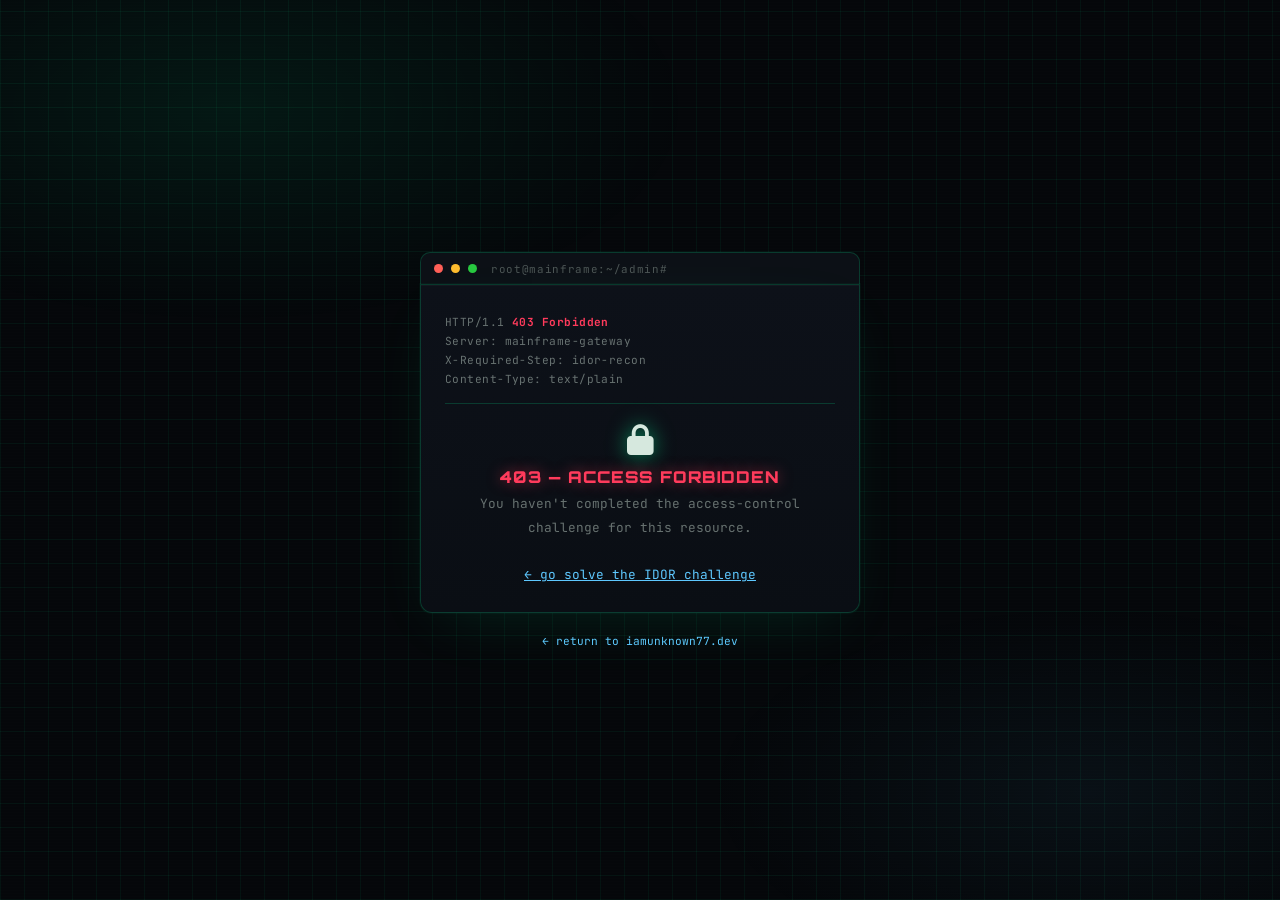
<file: admin.html>
<!doctype html>
<html lang="en">
<head>
<meta charset="UTF-8" />
<meta name="viewport" content="width=device-width, initial-scale=1.0" />
<meta name="robots" content="noindex, nofollow" />
<title>Mainframe — Admin Console</title>
<link rel="preconnect" href="https://fonts.googleapis.com">
<link href="https://fonts.googleapis.com/css2?family=JetBrains+Mono:wght@400;500;700;800&family=Orbitron:wght@700;900&display=swap" rel="stylesheet">
<link rel="stylesheet" href="https://cdnjs.cloudflare.com/ajax/libs/font-awesome/6.6.0/css/all.min.css">
<style>
  :root{
    --bg:#05070a;
    --bg2:#0a0e14;
    --panel:#0d1119;
    --grid:rgba(0,255,157,.05);
    --g:#00ff9d;
    --g-dim:#0a8a5c;
    --red:#ff3b5c;
    --cyan:#5ec8ff;
    --amber:#ffb454;
    --text:#d6e8de;
    --dim:rgba(214,232,222,.45);
    --border:rgba(0,255,157,.18);
  }
  *{box-sizing:border-box;margin:0;padding:0}
  html,body{min-height:100vh}
  body{
    background:var(--bg);
    color:var(--text);
    font-family:'JetBrains Mono',monospace;
    min-height:100vh;
    display:flex;
    flex-direction:column;
    align-items:center;
    justify-content:center;
    padding:1.5rem 1.1rem;
    position:relative;
    overflow-x:hidden;
  }

  body::before{
    content:'';
    position:fixed; inset:0;
    background:
      radial-gradient(ellipse 60% 40% at 18% 12%, rgba(0,255,157,.07), transparent 60%),
      radial-gradient(ellipse 50% 35% at 85% 88%, rgba(94,200,255,.05), transparent 60%),
      repeating-linear-gradient(0deg, var(--grid) 0px, var(--grid) 1px, transparent 1px, transparent 24px),
      repeating-linear-gradient(90deg, var(--grid) 0px, var(--grid) 1px, transparent 1px, transparent 24px);
    pointer-events:none;
    z-index:0;
  }
  body::after{
    content:'';
    position:fixed; inset:0;
    background:repeating-linear-gradient(0deg, rgba(255,255,255,.025) 0px, rgba(255,255,255,.025) 1px, transparent 1px, transparent 3px);
    pointer-events:none;
    mix-blend-mode:overlay;
    opacity:.5;
    z-index:1;
    animation:scan 9s linear infinite;
  }
  @keyframes scan{0%{transform:translateY(0)}100%{transform:translateY(48px)}}

  .stage{position:relative; z-index:2; width:100%; max-width:440px; display:flex; flex-direction:column; align-items:center;}

  .termbar{
    width:100%;
    background:#0c1016;
    border:1px solid var(--border);
    border-bottom:none;
    border-radius:10px 10px 0 0;
    padding:.55rem .8rem;
    display:flex;
    align-items:center;
    gap:.5rem;
    font-size:.68rem;
    color:var(--dim);
    letter-spacing:.06em;
  }
  .dot{width:9px;height:9px;border-radius:50%;display:inline-block}
  .dot.r{background:#ff5f57}
  .dot.y{background:#febc2e}
  .dot.gn{background:#28c840}
  .termbar .path{margin-left:.4rem; opacity:.7; overflow:hidden; text-overflow:ellipsis; white-space:nowrap;}

  .panel{
    width:100%;
    border:1px solid var(--border);
    border-radius:0 0 12px 12px;
    background:linear-gradient(180deg, var(--panel), var(--bg2));
    padding:1.7rem 1.5rem 1.6rem;
    box-shadow:
      0 0 0 1px rgba(0,255,157,.04),
      0 20px 60px -20px rgba(0,255,157,.12),
      inset 0 1px 0 rgba(255,255,255,.03);
    position:relative;
  }

  .boot{
    font-size:.72rem;
    line-height:1.65;
    color:var(--g-dim);
    margin-bottom:1.1rem;
    min-height:6.5em;
  }
  .boot .ok{color:var(--g)}
  .boot .warn{color:var(--amber)}
  .boot .cur{display:inline-block;width:.5em;background:var(--g);animation:blink 1s steps(1) infinite;margin-left:.1em}
  @keyframes blink{50%{opacity:0}}

  .lock-icon{font-size:1.9rem;text-align:center;margin-bottom:.4rem;filter:drop-shadow(0 0 10px rgba(0,255,157,.5))}
  h1{font-family:Orbitron,sans-serif;font-size:1.02rem;font-weight:900;letter-spacing:.06em;text-align:center;color:var(--g);text-shadow:0 0 14px rgba(0,255,157,.55);margin-bottom:.35rem}
  .sub{text-align:center;font-size:.7rem;color:var(--dim);margin-bottom:1.5rem;letter-spacing:.04em}

  label{display:block;font-size:.62rem;color:var(--dim);letter-spacing:.14em;margin-bottom:.35rem;margin-top:1rem;font-weight:700}
  .field{position:relative}
  input{
    width:100%;
    background:#070a0e;
    border:1px solid var(--border);
    border-radius:7px;
    padding:.7rem .8rem;
    color:var(--text);
    font-family:'JetBrains Mono',monospace;
    font-size:.86rem;
    outline:none;
    transition:border-color .15s, box-shadow .15s;
  }
  input::placeholder{color:rgba(214,232,222,.25)}
  input:focus{border-color:var(--g); box-shadow:0 0 0 3px rgba(0,255,157,.08)}
  .hint{font-size:.64rem;color:var(--dim);margin-top:.5rem;opacity:.75;line-height:1.5}

  button{
    width:100%;
    margin-top:1.5rem;
    background:linear-gradient(180deg, rgba(0,255,157,.16), rgba(0,255,157,.07));
    border:1px solid var(--g);
    color:var(--g);
    border-radius:7px;
    padding:.75rem;
    font-family:'JetBrains Mono',monospace;
    font-weight:700;
    font-size:.84rem;
    letter-spacing:.1em;
    cursor:pointer;
    transition:.15s;
    position:relative;
  }
  button:hover{background:rgba(0,255,157,.24); box-shadow:0 0 24px rgba(0,255,157,.18)}
  button:active{transform:translateY(1px)}
  button:disabled{cursor:default}

  .crypto-row{
    margin-top:.9rem;
    font-size:.6rem;
    color:var(--g-dim);
    display:flex;
    align-items:center;
    gap:.4rem;
    letter-spacing:.05em;
    opacity:0;
    height:0;
    overflow:hidden;
    transition:opacity .2s;
  }
  .crypto-row.show{opacity:1; height:auto; margin-bottom:.2rem}
  .crypto-bar{flex:1; height:3px; background:rgba(0,255,157,.12); border-radius:2px; overflow:hidden}
  .crypto-bar i{display:block; height:100%; width:0%; background:var(--g); box-shadow:0 0 6px var(--g)}

  .msg{margin-top:1.1rem;font-size:.76rem;text-align:center;line-height:1.65;display:none}
  .msg.denied{color:var(--red);display:block}
  .msg.success{color:var(--g);display:block}
  .gate{text-align:center;font-size:.8rem;color:var(--dim);line-height:1.85}
  .gate a{color:var(--cyan)}

  .shake{animation:shake .35s}
  @keyframes shake{10%,90%{transform:translateX(-2px)}20%,80%{transform:translateX(5px)}30%,50%,70%{transform:translateX(-9px)}40%,60%{transform:translateX(9px)}}

  .flag-box{
    margin-top:1rem;
    padding:.7rem .85rem;
    border:1px dashed rgba(0,255,157,.4);
    border-radius:7px;
    font-size:.78rem;
    color:var(--g);
    text-align:center;
    word-break:break-all;
    background:rgba(0,255,157,.04);
  }
  .back{display:block;text-align:center;margin-top:1.3rem;font-size:.7rem;color:var(--dim)}
  .back a{color:var(--cyan);text-decoration:none}
  .back a:hover{text-decoration:underline}

  @media (prefers-reduced-motion: reduce){
    body::after{animation:none}
    .boot .cur{animation:none}
  }
</style>
</head>
<body>
  <div class="stage">
    <div class="termbar">
      <span class="dot r"></span><span class="dot y"></span><span class="dot gn"></span>
      <span class="path">root@mainframe:~/admin#</span>
    </div>
    <div class="panel" id="panel"></div>
    <div class="back"><a href="index.html">&larr; return to iamunknown77.dev</a></div>
  </div>

  <script>
    const panel = document.getElementById('panel');
    const unlocked = (function () {
      try {
        if (sessionStorage.getItem('ctf_unlocked') === 'true') return true;
      } catch (e) {}
      try {
        const solved = JSON.parse(localStorage.getItem('ptf_solved') || '[false,false,false,false]');
        return solved[3] === true;
      } catch (e) {
        return false;
      }
    })();

    if (!unlocked) {
      panel.innerHTML = `
        <div style="font-family:'JetBrains Mono',monospace;font-size:.7rem;color:var(--dim);letter-spacing:.04em;margin-bottom:1rem;line-height:1.7;border-bottom:1px solid var(--border);padding-bottom:.9rem">
          HTTP/1.1 <span style="color:var(--red);font-weight:700">403 Forbidden</span><br>
          Server: mainframe-gateway<br>
          X-Required-Step: idor-recon<br>
          Content-Type: text/plain
        </div>
        <div class="lock-icon"><i class="fas fa-lock"></i></div>
        <h1 style="color:var(--red);text-shadow:0 0 14px rgba(255,59,92,.5)">403 — ACCESS FORBIDDEN</h1>
        <div class="gate">
          You haven't completed the access-control challenge for this resource.<br><br>
          <a href="index.html#portfolio-ctf">&larr; go solve the IDOR challenge</a>
        </div>`;
    } else {
      panel.innerHTML = `
        <div style="font-family:'JetBrains Mono',monospace;font-size:.7rem;color:var(--dim);letter-spacing:.04em;margin-bottom:1rem;line-height:1.7;border-bottom:1px solid var(--border);padding-bottom:.9rem">
          HTTP/1.1 <span style="color:var(--g);font-weight:700">200 OK</span><br>
          Server: mainframe-gateway<br>
          X-Required-Step: idor-recon <span style="color:var(--g)">(satisfied)</span><br>
          Content-Type: text/html
        </div>
        <div class="boot" id="boot"></div>
        <div class="lock-icon"><i class="fas fa-shield-halved"></i></div>
        <h1>MAINFRAME // ADMIN CONSOLE</h1>
        <div class="sub">root access detected — authenticate to proceed</div>

        <label>USERNAME</label>
        <div class="field"><input id="user" placeholder="admin" autocomplete="off" spellcheck="false"></div>

        <label>PASSWORD</label>
        <div class="field"><input id="pass" type="password" placeholder="••••••••" autocomplete="off"></div>
        <div class="hint">hint: the vault uses world-class, military-grade, unbreakable encryption. it is also, somehow, still "password".</div>

        <button id="loginBtn"><i class="fas fa-bolt"></i> AUTHENTICATE</button>
        <div class="crypto-row" id="cryptoRow">
          <span id="cryptoLabel">ENCRYPTING</span>
          <span class="crypto-bar"><i id="cryptoBar"></i></span>
        </div>
        <div class="msg" id="msg"></div>
      `;

      const bootEl = document.getElementById('boot');
      const lines = [
        ['$ ', 'init secure_shell --target=mainframe'],
        ['ok ', 'kernel handshake complete'],
        ['ok ', 'tls tunnel established'],
        ['warn ', 'default credentials still enabled']
      ];
      let li = 0, ci = 0;
      function typeBoot(){
        if (li >= lines.length){ bootEl.innerHTML += '<span class="cur">&nbsp;</span>'; return; }
        const [tag, text] = lines[li];
        const cls = tag.trim()==='ok' ? 'ok' : (tag.trim()==='warn' ? 'warn' : '');
        if (ci === 0){
          bootEl.innerHTML += `<div><span class="${cls}">${tag}</span><span class="ln${li}"></span></div>`;
        }
        const lineSpan = bootEl.querySelector('.ln'+li);
        if (ci <= text.length){
          lineSpan.textContent = text.slice(0, ci);
          ci++;
          setTimeout(typeBoot, 10 + Math.random()*18);
        } else {
          li++; ci = 0;
          setTimeout(typeBoot, 120);
        }
      }
      typeBoot();

      const userEl = document.getElementById('user');
      const passEl = document.getElementById('pass');
      const msgEl = document.getElementById('msg');
      const btn = document.getElementById('loginBtn');
      const cryptoRow = document.getElementById('cryptoRow');
      const cryptoBar = document.getElementById('cryptoBar');
      const cryptoLabel = document.getElementById('cryptoLabel');

      function attempt() {
        const u = userEl.value.trim();
        const p = passEl.value.trim();

        btn.disabled = true;
        cryptoRow.classList.add('show');
        cryptoLabel.textContent = 'VERIFYING';
        cryptoBar.style.transition = 'width .9s ease';
        cryptoBar.style.width = '100%';

        fetch('/api/admin-login', {
          method: 'POST',
          headers: { 'Content-Type': 'application/json' },
          body: JSON.stringify({ username: u, password: p })
        })
          .then(r => r.json())
          .catch(() => ({ success: false, flag: null }))
          .then(result => {
            btn.disabled = false;
            cryptoBar.style.transition = 'none';
            cryptoBar.style.width = '0%';
            cryptoRow.classList.remove('show');

            if (result && result.success) {
              msgEl.className = 'msg success';
              msgEl.innerHTML = `
                ACCESS GRANTED.<br>
                Good to see you again. Good job, script kid.
                <div class="flag-box">${result.flag || ''}</div>
              `;
              btn.disabled = true;
              btn.style.opacity = '.4';
              userEl.disabled = true;
              passEl.disabled = true;
            } else {
              msgEl.className = 'msg denied';
              msgEl.textContent = 'ACCESS DENIED. Try a default credential pair.';
              panel.classList.add('shake');
              setTimeout(() => panel.classList.remove('shake'), 350);
            }
          });
      }

      btn.addEventListener('click', attempt);
      [userEl, passEl].forEach(el => el.addEventListener('keydown', e => {
        if (e.key === 'Enter') attempt();
      }));
    }
  </script>
</body>
</html>
</file>
